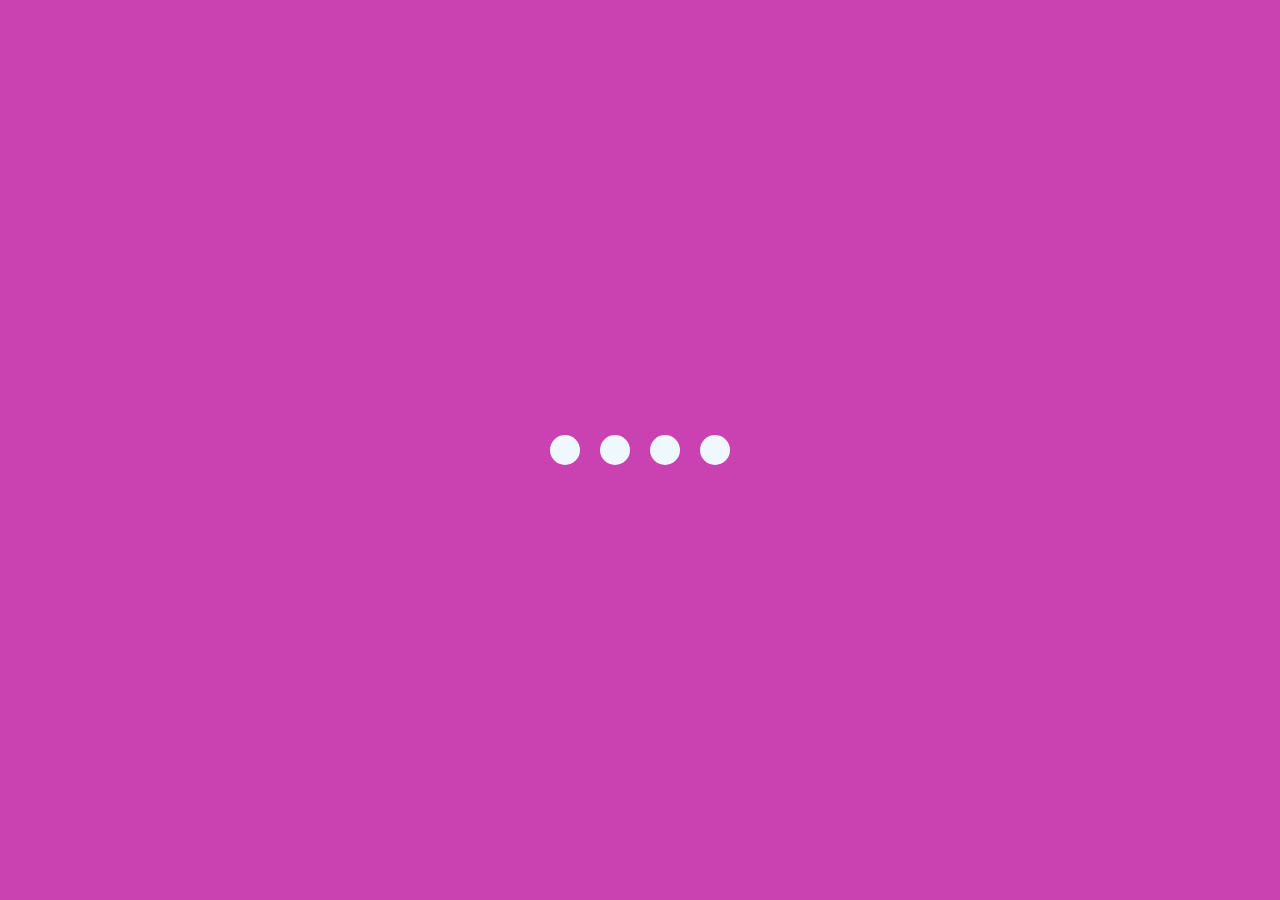
<file: 02. creative loading animation/index.html>
<html lang="en">
<head>
    <meta charset="UTF-8">
    <meta http-equiv="X-UA-Compatible" content="IE=edge">
    <meta name="viewport" content="width=device-width, initial-scale=1.0">
    <title>Loading animation</title>
    <link rel="stylesheet" href="style.css">
</head>
<body>
    <section class="wrapper">
        <div class="loader">
            <div class="loading one"></div>
            <div class="loading two"></div>
            <div class="loading three"></div>
            <div class="loading four"></div>
        </div>
    </section>
</body>
</html>
</file>
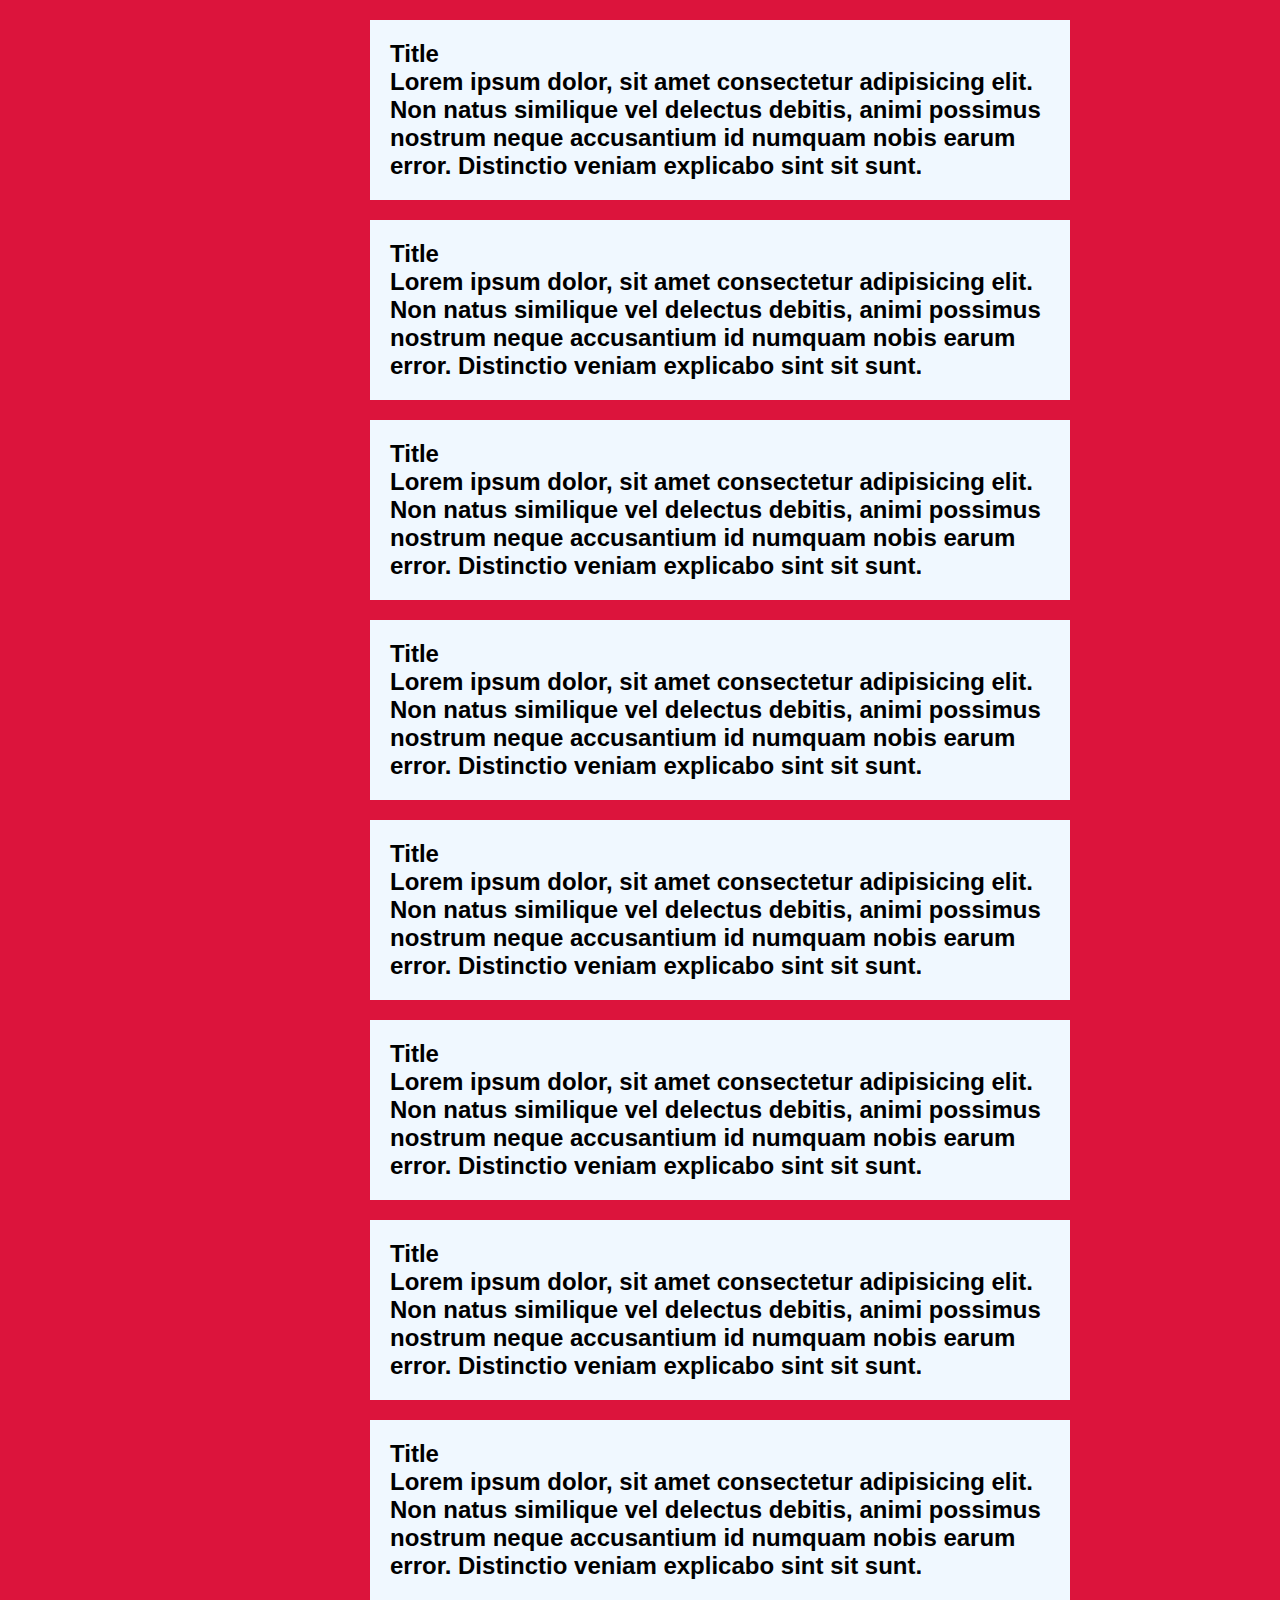
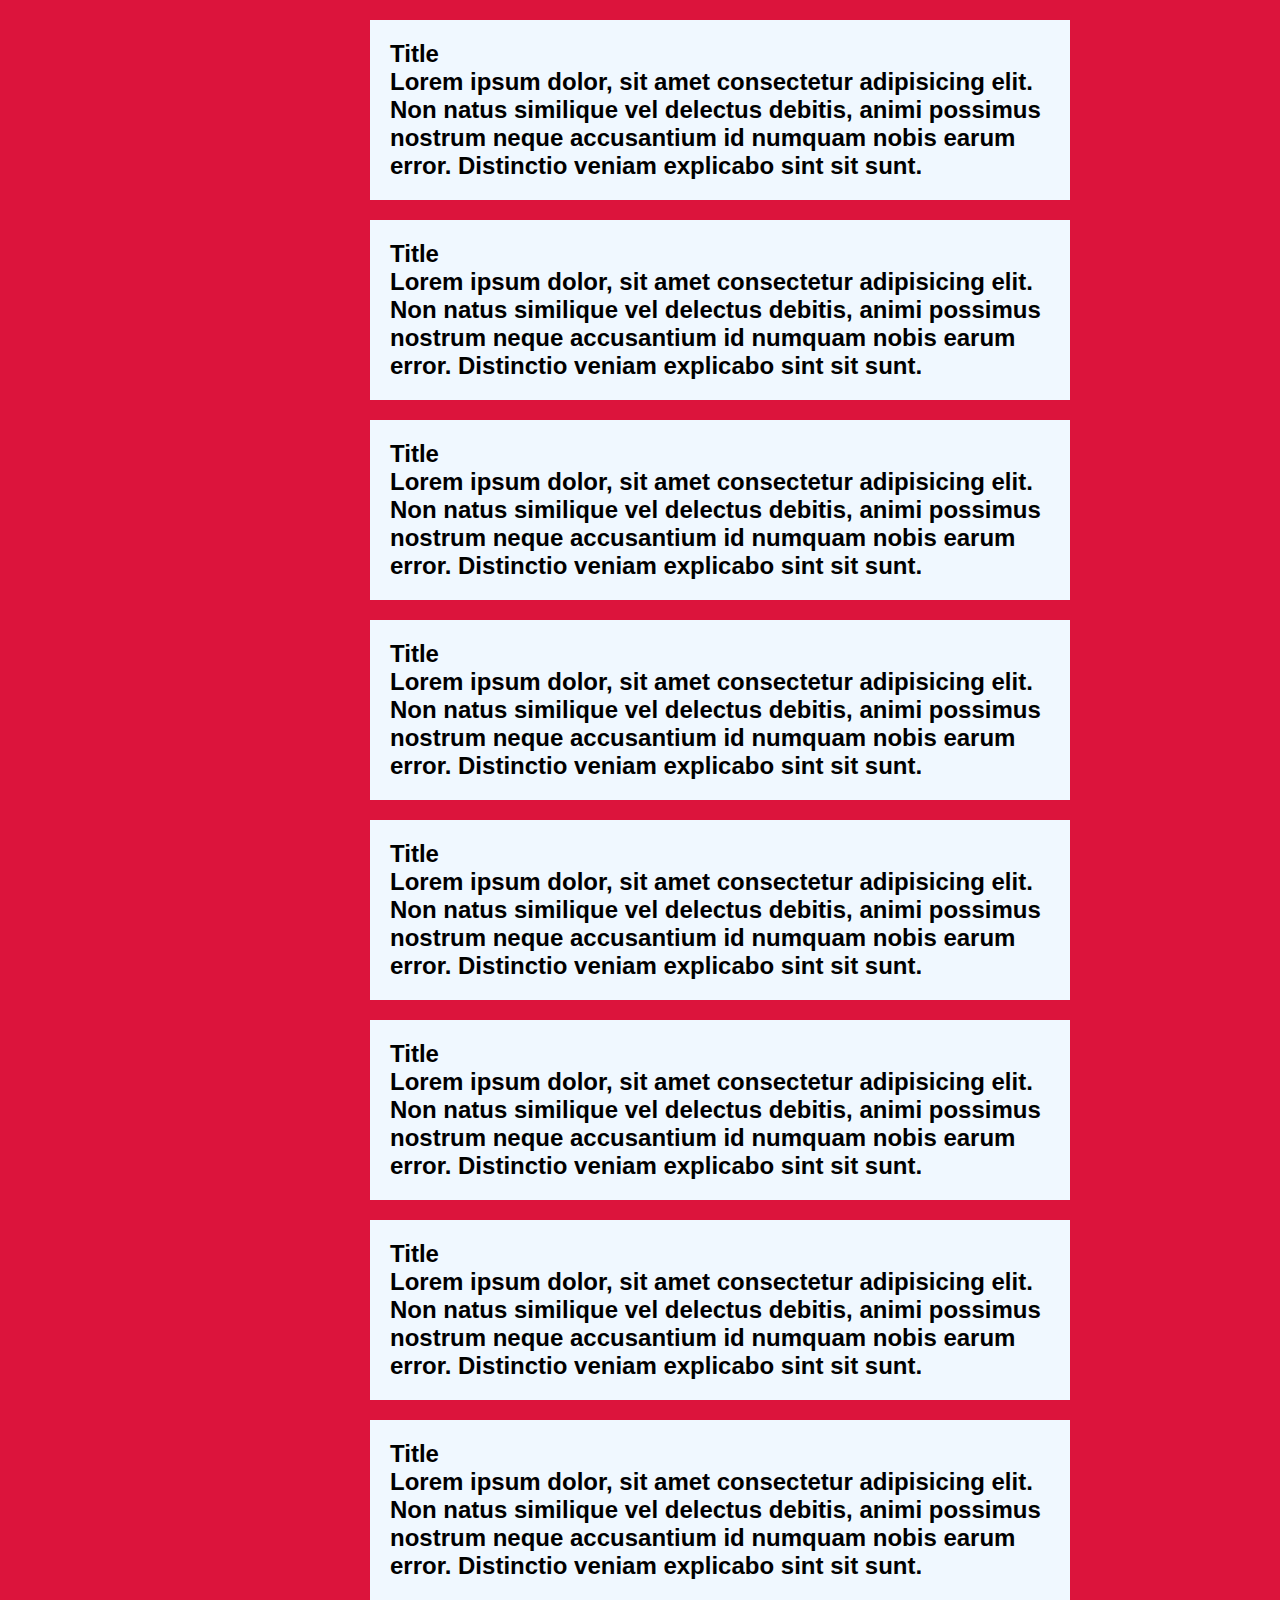
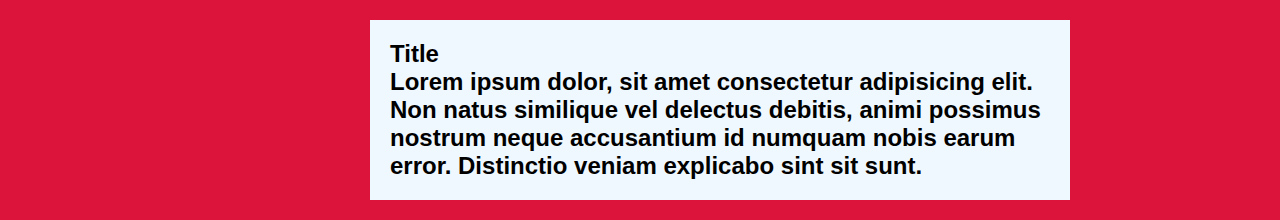
<file: 03.Custom Scroll Bar/index.html>
<html lang="en">
<head>
    <meta charset="UTF-8">
    <meta http-equiv="X-UA-Compatible" content="IE=edge">
    <meta name="viewport" content="width=device-width, initial-scale=1.0">
    <link rel="stylesheet" href="style.css">
    <title>Custom scroll bar</title>
</head>
<body>
    <section>
        <div class="card">
            <h2>
                <div class="card-title">Title</div>
                <p>Lorem ipsum dolor, sit amet consectetur adipisicing elit. Non natus similique vel delectus debitis, animi possimus nostrum neque accusantium id numquam nobis earum error. Distinctio veniam explicabo sint sit sunt. </p>
            </h2>
        </div>
        <div class="card">
            <h2>
                <div class="card-title">Title</div>
                <p>Lorem ipsum dolor, sit amet consectetur adipisicing elit. Non natus similique vel delectus debitis, animi possimus nostrum neque accusantium id numquam nobis earum error. Distinctio veniam explicabo sint sit sunt. </p>
            </h2>
        </div>
        <div class="card">
            <h2>
                <div class="card-title">Title</div>
                <p>Lorem ipsum dolor, sit amet consectetur adipisicing elit. Non natus similique vel delectus debitis, animi possimus nostrum neque accusantium id numquam nobis earum error. Distinctio veniam explicabo sint sit sunt. </p>
            </h2>
        </div>
        <div class="card">
            <h2>
                <div class="card-title">Title</div>
                <p>Lorem ipsum dolor, sit amet consectetur adipisicing elit. Non natus similique vel delectus debitis, animi possimus nostrum neque accusantium id numquam nobis earum error. Distinctio veniam explicabo sint sit sunt. </p>
            </h2>
        </div>
        <div class="card">
            <h2>
                <div class="card-title">Title</div>
                <p>Lorem ipsum dolor, sit amet consectetur adipisicing elit. Non natus similique vel delectus debitis, animi possimus nostrum neque accusantium id numquam nobis earum error. Distinctio veniam explicabo sint sit sunt. </p>
            </h2>
        </div>
        <div class="card">
            <h2>
                <div class="card-title">Title</div>
                <p>Lorem ipsum dolor, sit amet consectetur adipisicing elit. Non natus similique vel delectus debitis, animi possimus nostrum neque accusantium id numquam nobis earum error. Distinctio veniam explicabo sint sit sunt. </p>
            </h2>
        </div>
        <div class="card">
            <h2>
                <div class="card-title">Title</div>
                <p>Lorem ipsum dolor, sit amet consectetur adipisicing elit. Non natus similique vel delectus debitis, animi possimus nostrum neque accusantium id numquam nobis earum error. Distinctio veniam explicabo sint sit sunt. </p>
            </h2>
        </div>
        <div class="card">
            <h2>
                <div class="card-title">Title</div>
                <p>Lorem ipsum dolor, sit amet consectetur adipisicing elit. Non natus similique vel delectus debitis, animi possimus nostrum neque accusantium id numquam nobis earum error. Distinctio veniam explicabo sint sit sunt. </p>
            </h2>
        </div>
        <div class="card">
            <h2>
                <div class="card-title">Title</div>
                <p>Lorem ipsum dolor, sit amet consectetur adipisicing elit. Non natus similique vel delectus debitis, animi possimus nostrum neque accusantium id numquam nobis earum error. Distinctio veniam explicabo sint sit sunt. </p>
            </h2>
        </div>
        <div class="card">
            <h2>
                <div class="card-title">Title</div>
                <p>Lorem ipsum dolor, sit amet consectetur adipisicing elit. Non natus similique vel delectus debitis, animi possimus nostrum neque accusantium id numquam nobis earum error. Distinctio veniam explicabo sint sit sunt. </p>
            </h2>
        </div>
        <div class="card">
            <h2>
                <div class="card-title">Title</div>
                <p>Lorem ipsum dolor, sit amet consectetur adipisicing elit. Non natus similique vel delectus debitis, animi possimus nostrum neque accusantium id numquam nobis earum error. Distinctio veniam explicabo sint sit sunt. </p>
            </h2>
        </div>
        <div class="card">
            <h2>
                <div class="card-title">Title</div>
                <p>Lorem ipsum dolor, sit amet consectetur adipisicing elit. Non natus similique vel delectus debitis, animi possimus nostrum neque accusantium id numquam nobis earum error. Distinctio veniam explicabo sint sit sunt. </p>
            </h2>
        </div>
        <div class="card">
            <h2>
                <div class="card-title">Title</div>
                <p>Lorem ipsum dolor, sit amet consectetur adipisicing elit. Non natus similique vel delectus debitis, animi possimus nostrum neque accusantium id numquam nobis earum error. Distinctio veniam explicabo sint sit sunt. </p>
            </h2>
        </div>
        <div class="card">
            <h2>
                <div class="card-title">Title</div>
                <p>Lorem ipsum dolor, sit amet consectetur adipisicing elit. Non natus similique vel delectus debitis, animi possimus nostrum neque accusantium id numquam nobis earum error. Distinctio veniam explicabo sint sit sunt. </p>
            </h2>
        </div>
        <div class="card">
            <h2>
                <div class="card-title">Title</div>
                <p>Lorem ipsum dolor, sit amet consectetur adipisicing elit. Non natus similique vel delectus debitis, animi possimus nostrum neque accusantium id numquam nobis earum error. Distinctio veniam explicabo sint sit sunt. </p>
            </h2>
        </div>
        <div class="card">
            <h2>
                <div class="card-title">Title</div>
                <p>Lorem ipsum dolor, sit amet consectetur adipisicing elit. Non natus similique vel delectus debitis, animi possimus nostrum neque accusantium id numquam nobis earum error. Distinctio veniam explicabo sint sit sunt. </p>
            </h2>
        </div>
        <div class="card">
            <h2>
                <div class="card-title">Title</div>
                <p>Lorem ipsum dolor, sit amet consectetur adipisicing elit. Non natus similique vel delectus debitis, animi possimus nostrum neque accusantium id numquam nobis earum error. Distinctio veniam explicabo sint sit sunt. </p>
            </h2>
        </div>
    </section>
</body>
</html>
</file>
<file: 02. creative loading animation/style.css>
* {
    margin: 0;
    padding: 0;
    box-sizing: border-box;
}

body {
    background: #bc129dcb;
}

.wrapper {
    display: flex;
    justify-content: center;
    align-items: center;
    min-height: 100vh;
}

.wrapper .loader {
    display: flex;
    justify-content: space-evenly;
    padding: 0px 20px;
}

.loader .loading {
    background-color: aliceblue;
    height: 30px;
    width: 30px;
    border-radius: 50px;
    margin: 0 10px;
    animation: load 0.8s ease infinite;
}

.loader .loading.one {
    animation-delay: 0.3s;
}

.loader .loading.two {
    animation-delay: 0.4s;
}

.loader .loading.three {
    animation-delay: 0.5s;
}

@keyframes load {
    0% {
        height: 30px;
        width: 30px;
    }
    50% {
        height: 20px;
        width: 20px;
    }
}
</file>
<file: 03.Custom Scroll Bar/style.css>
* {
    margin: 0;
    padding: 0;
    box-sizing: border-box;
    font-family: sans-serif;
}

body {
    background: crimson;
}

section {
    margin-left: 350px;
}
.card {
    width: 700px;
    background-color: aliceblue;
    padding: 20px;
    margin: 20px;
    font-family: sans-serif;
    line-height: 28px;
}

::-webkit-scrollbar {
    background-color: transparent;
    width: 10px;
}

::-webkit-scrollbar-thumb {
    background: linear-gradient(#FFFFFF, #6284FF, #FF0000);
    border-radius: 100px;
}
</file>
